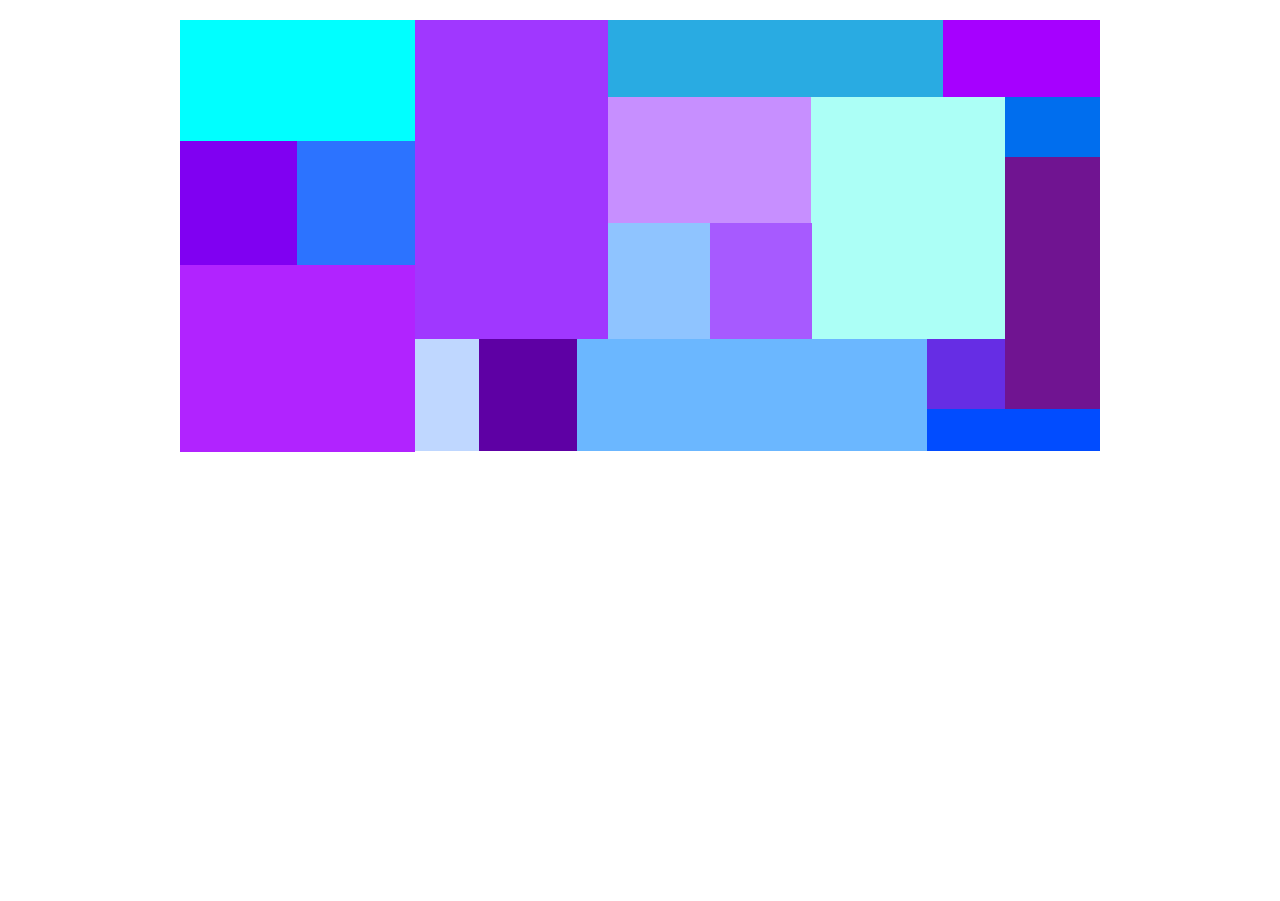
<file: index.html>
<!DOCTYPE html>
<html class="nojs html css_verticalspacer" lang="en-US">
 <head>

  <meta http-equiv="Content-type" content="text/html;charset=UTF-8"/>
  <meta name="generator" content="2017.0.4.363"/>
  
  <script type="text/javascript">
   // Update the 'nojs'/'js' class on the html node
document.documentElement.className = document.documentElement.className.replace(/\bnojs\b/g, 'js');

// Check that all required assets are uploaded and up-to-date
if(typeof Muse == "undefined") window.Muse = {}; window.Muse.assets = {"required":["museutils.js", "museconfig.js", "jquery.watch.js", "require.js", "index.css"], "outOfDate":[]};
</script>
  
  <title>Home</title>
  <!-- CSS -->
  <link rel="stylesheet" type="text/css" href="css/site_global.css?crc=443350757"/>
  <link rel="stylesheet" type="text/css" href="css/index.css?crc=4109415249" id="pagesheet"/>
   </head>
 <body>

  <div class="clearfix" id="page"><!-- group -->
   <div class="clearfix grpelem" id="pu180"><!-- column -->
    <a class="nonblock nontext colelem" id="u180" href="assets/poem.html"><!-- simple frame --></a>
    <div class="clearfix colelem" id="pu165"><!-- group -->
     <div class="grpelem" id="u165"><!-- simple frame --></div>
     <div class="grpelem" id="u162"><!-- simple frame --></div>
    </div>
    <a class="nonblock nontext colelem" id="u159" href="assets/arrow.gif"><!-- simple frame --></a>
   </div>
   <div class="clearfix grpelem" id="pu105"><!-- group -->
    <a class="nonblock nontext grpelem" id="u105" href="assets/variation2.html"><!-- simple frame --></a>
    <a class="nonblock nontext grpelem" id="u108" href="assets/camera.gif"><!-- simple frame --></a>
    <div class="grpelem" id="u111"><!-- simple frame --></div>
    <a class="nonblock nontext grpelem" id="u114" href="assets/about.html"><!-- simple frame --></a>
    <div class="grpelem" id="u117"><!-- simple frame --></div>
    <a class="nonblock nontext grpelem" id="u120" href="assets/v3.html"><!-- simple frame --></a>
    <div class="grpelem" id="u129"><!-- simple frame --></div>
    <div class="grpelem" id="u135"><!-- simple frame --></div>
    <a class="nonblock nontext grpelem" id="u138" href="assets/variation1.html"><!-- simple frame --></a>
    <a class="nonblock nontext grpelem" id="u141" href="assets/copyright.html"><!-- simple frame --></a>
    <a class="nonblock nontext grpelem" id="u144" href="assets/variation4.html"><!-- simple frame --></a>
    <a class="nonblock nontext grpelem" id="u147" href="assets/stargif-.gif"><!-- simple frame --></a>
    <a class="nonblock nontext grpelem" id="u150" href="assets/mountain.gif"><!-- simple frame --></a>
    <div class="grpelem" id="u156"><!-- simple frame --></div>
   </div>
   <div class="verticalspacer" data-offset-top="451" data-content-above-spacer="451" data-content-below-spacer="61"></div>
  </div>
  <!-- Other scripts -->
  <script type="text/javascript">
   // Decide weather to suppress missing file error or not based on preference setting
var suppressMissingFileError = false
</script>
  <script type="text/javascript">
   window.Muse.assets.check=function(d){if(!window.Muse.assets.checked){window.Muse.assets.checked=!0;var b={},c=function(a,b){if(window.getComputedStyle){var c=window.getComputedStyle(a,null);return c&&c.getPropertyValue(b)||c&&c[b]||""}if(document.documentElement.currentStyle)return(c=a.currentStyle)&&c[b]||a.style&&a.style[b]||"";return""},a=function(a){if(a.match(/^rgb/))return a=a.replace(/\s+/g,"").match(/([\d\,]+)/gi)[0].split(","),(parseInt(a[0])<<16)+(parseInt(a[1])<<8)+parseInt(a[2]);if(a.match(/^\#/))return parseInt(a.substr(1),
16);return 0},g=function(g){for(var f=document.getElementsByTagName("link"),h=0;h<f.length;h++)if("text/css"==f[h].type){var i=(f[h].href||"").match(/\/?css\/([\w\-]+\.css)\?crc=(\d+)/);if(!i||!i[1]||!i[2])break;b[i[1]]=i[2]}f=document.createElement("div");f.className="version";f.style.cssText="display:none; width:1px; height:1px;";document.getElementsByTagName("body")[0].appendChild(f);for(h=0;h<Muse.assets.required.length;){var i=Muse.assets.required[h],l=i.match(/([\w\-\.]+)\.(\w+)$/),k=l&&l[1]?
l[1]:null,l=l&&l[2]?l[2]:null;switch(l.toLowerCase()){case "css":k=k.replace(/\W/gi,"_").replace(/^([^a-z])/gi,"_$1");f.className+=" "+k;k=a(c(f,"color"));l=a(c(f,"backgroundColor"));k!=0||l!=0?(Muse.assets.required.splice(h,1),"undefined"!=typeof b[i]&&(k!=b[i]>>>24||l!=(b[i]&16777215))&&Muse.assets.outOfDate.push(i)):h++;f.className="version";break;case "js":h++;break;default:throw Error("Unsupported file type: "+l);}}d?d().jquery!="1.8.3"&&Muse.assets.outOfDate.push("jquery-1.8.3.min.js"):Muse.assets.required.push("jquery-1.8.3.min.js");
f.parentNode.removeChild(f);if(Muse.assets.outOfDate.length||Muse.assets.required.length)f="Some files on the server may be missing or incorrect. Clear browser cache and try again. If the problem persists please contact website author.",g&&Muse.assets.outOfDate.length&&(f+="\nOut of date: "+Muse.assets.outOfDate.join(",")),g&&Muse.assets.required.length&&(f+="\nMissing: "+Muse.assets.required.join(",")),suppressMissingFileError?(f+="\nUse SuppressMissingFileError key in AppPrefs.xml to show missing file error pop up.",console.log(f)):alert(f)};location&&location.search&&location.search.match&&location.search.match(/muse_debug/gi)?
setTimeout(function(){g(!0)},5E3):g()}};
var muse_init=function(){require.config({baseUrl:""});require(["jquery","museutils","whatinput","jquery.watch"],function(d){var $ = d;$(document).ready(function(){try{
window.Muse.assets.check($);/* body */
Muse.Utils.transformMarkupToFixBrowserProblemsPreInit();/* body */
Muse.Utils.prepHyperlinks(true);/* body */
Muse.Utils.fullPage('#page');/* 100% height page */
Muse.Utils.showWidgetsWhenReady();/* body */
Muse.Utils.transformMarkupToFixBrowserProblems();/* body */
}catch(b){if(b&&"function"==typeof b.notify?b.notify():Muse.Assert.fail("Error calling selector function: "+b),false)throw b;}})})};

</script>
  <!-- RequireJS script -->
  <script src="scripts/require.js?crc=3951022091" type="text/javascript" async data-main="scripts/museconfig.js?crc=474374037" onload="if (requirejs) requirejs.onError = function(requireType, requireModule) { if (requireType && requireType.toString && requireType.toString().indexOf && 0 <= requireType.toString().indexOf('#scripterror')) window.Muse.assets.check(); }" onerror="window.Muse.assets.check();"></script>
   </body>
</html>
</file>
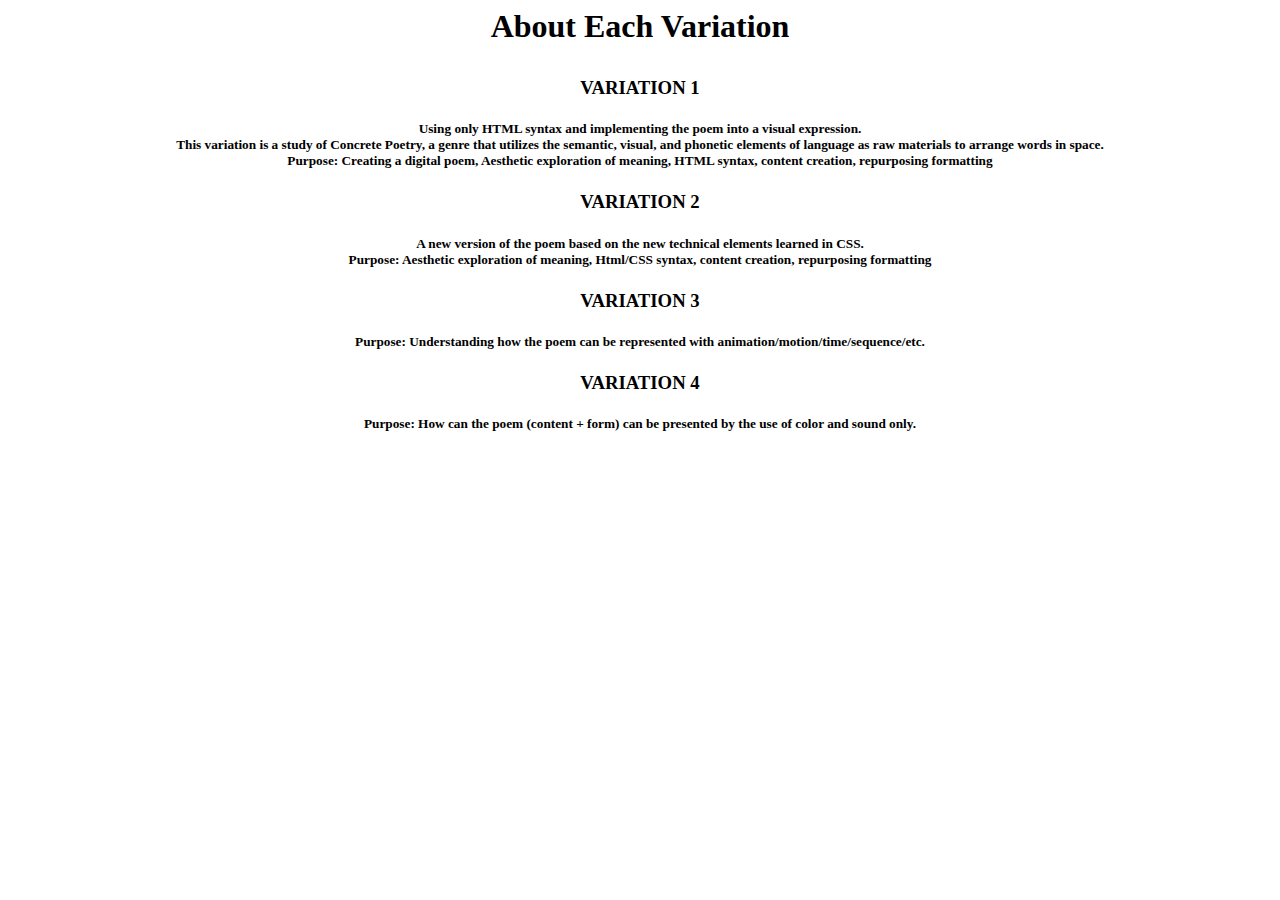
<file: assets/about.html>
<html>

<head>
<title> About </title>
</head>

<h1> 

<p> 

<center> About Each Variation </p>

</h1>

<h3> <center> VARIATION 1 </center> </h3> 

<h5> <center> Using only HTML syntax and implementing the poem into a visual expression. </br>  This variation is a study of Concrete Poetry, a genre that utilizes the semantic, visual, and phonetic elements of language as raw materials to arrange words in space. </br> 


Purpose:
Creating a digital poem, Aesthetic exploration of meaning, HTML syntax, content creation, repurposing formatting </center>
</h5>


<h3> <center> VARIATION 2 </h3>

<h5> <center> A new version of the poem based on the new technical elements learned in CSS. </br>  

Purpose:
Aesthetic exploration of meaning, Html/CSS syntax, content creation, repurposing formatting

</h5>


<h3> <center> VARIATION 3 </h3>

<h5> <center> Purpose: Understanding how the poem can be represented with animation/motion/time/sequence/etc. </br>
</h5>

<h3> <center> VARIATION 4 </h3>


<h5> <center> Purpose:

How can the poem (content + form) can be presented by the use of color and sound only. </h5> 

</center>



</html>
</file>
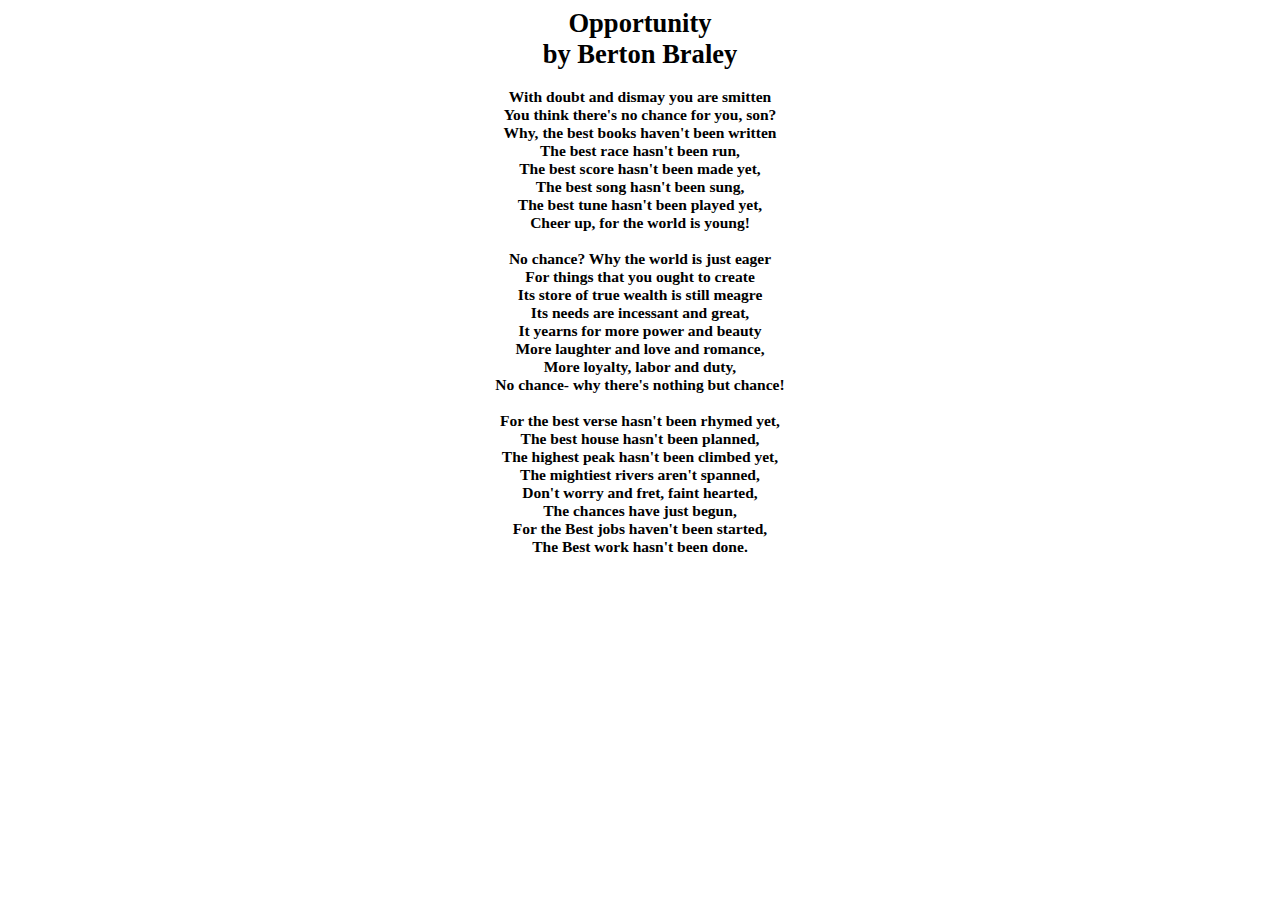
<file: assets/poem.html>
<html>

<head>
<title> Opportunity by Berton Braley </title>
</head>

<h5> 

<p> 

<center> <h1> Opportunity </br>
by Berton Braley </h1>

<h3> 

With doubt and dismay you are smitten </br>
You think there's no chance for you, son? </br>
Why, the best books haven't been written </br>
The best race hasn't been run,</br>
The best score hasn't been made yet,</br>
The best song hasn't been sung,</br>
The best tune hasn't been played yet,</br>
Cheer up, for the world is young!</br></br>

No chance? Why the world is just eager</br>
For things that you ought to create</br>
Its store of true wealth is still meagre</br>
Its needs are incessant and great,</br>
It yearns for more power and beauty</br>
More laughter and love and romance,</br>
More loyalty, labor and duty,</br>
No chance- why there's nothing but chance!</br></br>

For the best verse hasn't been rhymed yet,</br>
The best house hasn't been planned,</br>
The highest peak hasn't been climbed yet,</br>
The mightiest rivers aren't spanned,</br>
Don't worry and fret, faint hearted,</br>
The chances have just begun,</br>
For the Best jobs haven't been started,</br>
The Best work hasn't been done. </br> 

</h3>

</center>

</p>

</h5>

</html>
</file>
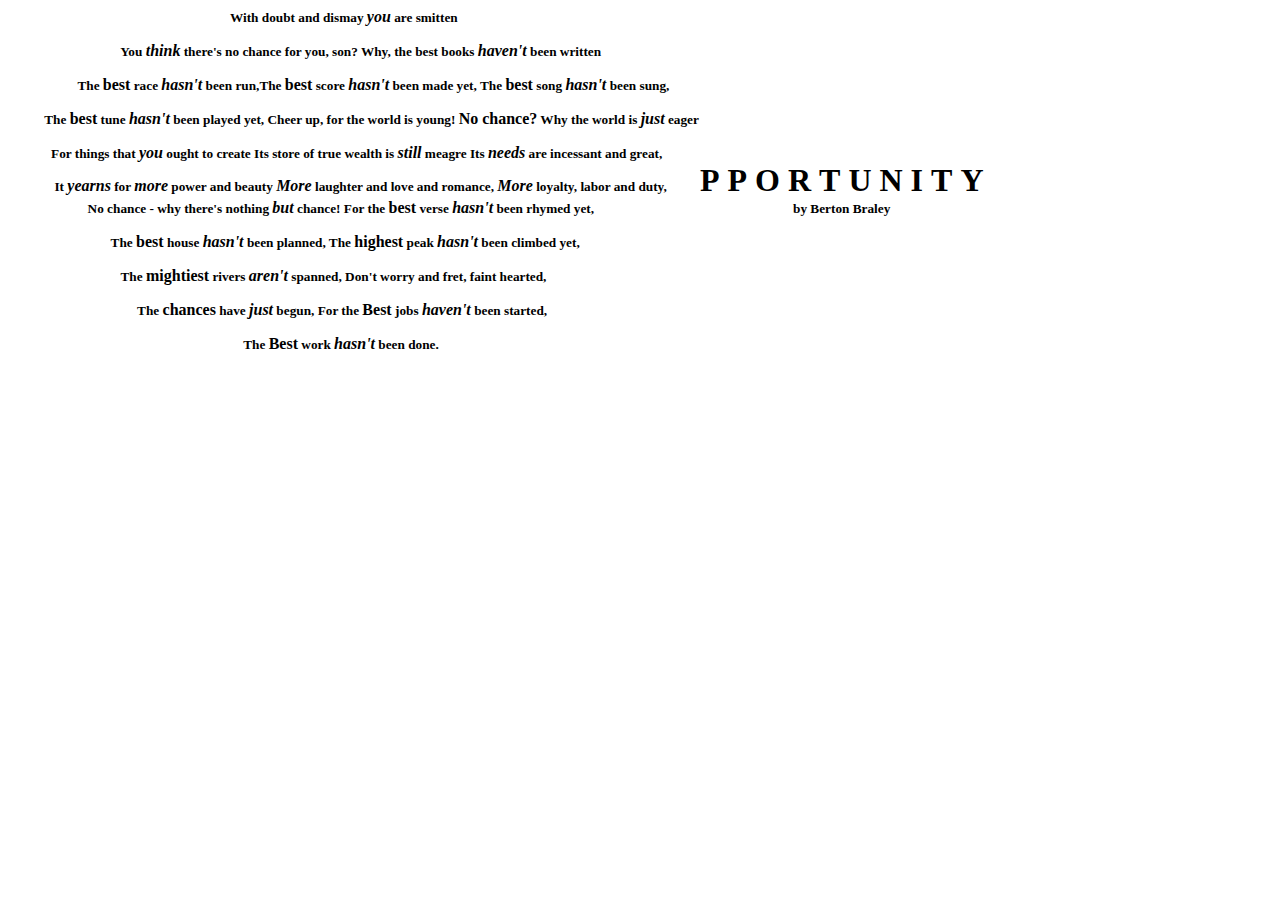
<file: assets/variation1.html>
<html>

<head>
<title> Opportunity by Berton Braley </title>
</head>

<html> 

<h5> 

&nbsp;&nbsp;&nbsp;&nbsp;&nbsp;&nbsp;&nbsp;&nbsp;&nbsp;&nbsp;&nbsp;&nbsp;&nbsp;&nbsp;&nbsp;&nbsp;&nbsp;&nbsp;&nbsp;&nbsp;&nbsp;&nbsp;&nbsp;&nbsp;&nbsp;&nbsp;&nbsp;&nbsp;&nbsp;&nbsp;&nbsp;&nbsp;&nbsp;&nbsp;&nbsp;&nbsp;&nbsp;&nbsp;&nbsp;&nbsp;&nbsp;&nbsp;&nbsp;&nbsp;&nbsp;&nbsp;&nbsp;&nbsp;&nbsp;&nbsp;&nbsp;&nbsp;&nbsp;&nbsp;&nbsp;&nbsp;&nbsp;&nbsp;&nbsp;&nbsp;&nbsp;&nbsp;&nbsp;&nbsp;&nbsp;&nbsp;

With doubt and dismay <font size="3"><em>you</em></font> are smitten <br /> <br />

&nbsp;&nbsp;&nbsp;&nbsp;&nbsp;&nbsp;&nbsp;&nbsp;&nbsp;&nbsp;&nbsp;&nbsp;&nbsp;&nbsp;&nbsp;&nbsp;&nbsp;&nbsp;&nbsp;&nbsp;&nbsp;&nbsp;&nbsp;&nbsp;&nbsp;&nbsp;&nbsp;&nbsp;&nbsp;&nbsp;&nbsp;&nbsp;&nbsp;

You <font size="3"><em>think</em></font> there's no chance for you, son? Why, the best books <font size="3"> <em>haven't</em></font> been written <br /> <br />

&nbsp;&nbsp;&nbsp;&nbsp;&nbsp;&nbsp;&nbsp;&nbsp;&nbsp;&nbsp;&nbsp;&nbsp;&nbsp;&nbsp;&nbsp;&nbsp;&nbsp;&nbsp;&nbsp;&nbsp;

The <font size="3">best</font> race <font size="3"><em>hasn't</em></font> been run,The <font size="3">best</font> score <font size="3"><em>hasn't</em></font> been made yet, The <font size="3">best</font> song <font size="3"><em>hasn't</em></font> been sung,<br /> <br />

&nbsp;&nbsp;&nbsp;&nbsp;&nbsp;&nbsp;&nbsp;&nbsp;&nbsp;&nbsp;

The <font size="3">best</font> tune <font size="3"><em>hasn't</em></font> been played yet, Cheer up, for the world is young! <font size="3">No chance?</font> Why the world is <font size="3"><em>just</em></font> eager <br /> <br />

&nbsp;&nbsp;&nbsp;&nbsp;&nbsp;&nbsp;&nbsp;&nbsp;&nbsp;&nbsp;&nbsp;&nbsp;

For things that <font size="3"><em>you</em></font> ought to create Its store of true wealth is <font size="3"><em>still</em></font> meagre Its <font size="3"><em>needs</em></font> are incessant and great, <br />

&nbsp;&nbsp;&nbsp;&nbsp;&nbsp;&nbsp;&nbsp;&nbsp;&nbsp;&nbsp;&nbsp;&nbsp;&nbsp;

It <font size="3"><em>yearns</em></font> for <font size="3"><em>more</em></font> power and beauty <font size="3"><em>More</em></font> laughter and love and romance, <font size="3"><em>More</em></font> loyalty, labor and duty, 

&nbsp;&nbsp;&nbsp;&nbsp;&nbsp;&nbsp;&nbsp;&nbsp;&nbsp;<font size="6">P&nbsp;P&nbsp;O&nbsp;R&nbsp;T&nbsp;U&nbsp;N&nbsp;I&nbsp;T&nbsp;Y </font> 

<br />

&nbsp;&nbsp;&nbsp;&nbsp;&nbsp;&nbsp;&nbsp;&nbsp;&nbsp;&nbsp;&nbsp;&nbsp;&nbsp;&nbsp;&nbsp;&nbsp;&nbsp;&nbsp;&nbsp;&nbsp;&nbsp;&nbsp;&nbsp;

No chance - why there's nothing <font size="3"><em>but</em></font> chance! For the <font size="3">best</font> verse <font size="3"><em>hasn't</em></font> been rhymed yet,

&nbsp;&nbsp;&nbsp;&nbsp;&nbsp;&nbsp;&nbsp;&nbsp;&nbsp;&nbsp;&nbsp;&nbsp;&nbsp;&nbsp;&nbsp;&nbsp;&nbsp;&nbsp;&nbsp;&nbsp;&nbsp;&nbsp;&nbsp;&nbsp;&nbsp;&nbsp;&nbsp;&nbsp;&nbsp;&nbsp;&nbsp;&nbsp;&nbsp;&nbsp;&nbsp;&nbsp;&nbsp;&nbsp;&nbsp;&nbsp;&nbsp;&nbsp;&nbsp;&nbsp;&nbsp;&nbsp;&nbsp;&nbsp;&nbsp;&nbsp;&nbsp;&nbsp;&nbsp;&nbsp;&nbsp;&nbsp;&nbsp;&nbsp;
 
by Berton Braley

<br />  <br />

&nbsp;&nbsp;&nbsp;&nbsp;&nbsp;&nbsp;&nbsp;&nbsp;&nbsp;&nbsp;&nbsp;&nbsp;&nbsp;&nbsp;&nbsp;&nbsp;&nbsp;&nbsp;&nbsp;&nbsp;&nbsp;&nbsp;&nbsp;&nbsp;&nbsp;&nbsp;&nbsp;&nbsp;&nbsp;&nbsp;

The <font size="3">best</font> house <font size="3"><em>hasn't</em></font> been planned, The <font size="3">highest</font> peak <font size="3"><em>hasn't</em></font> been climbed yet, <br />  <br />

&nbsp;&nbsp;&nbsp;&nbsp;&nbsp;&nbsp;&nbsp;&nbsp;&nbsp;&nbsp;&nbsp;&nbsp;&nbsp;&nbsp;&nbsp;&nbsp;&nbsp;&nbsp;&nbsp;&nbsp;&nbsp;&nbsp;&nbsp;&nbsp;&nbsp;&nbsp;&nbsp;&nbsp;&nbsp;&nbsp;&nbsp;&nbsp;&nbsp; 

The <font size="3">mightiest</font> rivers <font size="3"><em>aren't</em></font> spanned, Don't worry and fret, faint hearted, <br />  <br />

&nbsp;&nbsp;&nbsp;&nbsp;&nbsp;&nbsp;&nbsp;&nbsp;&nbsp;&nbsp;&nbsp;&nbsp;&nbsp;&nbsp;&nbsp;&nbsp;&nbsp;&nbsp;&nbsp;&nbsp;&nbsp;&nbsp;&nbsp;&nbsp;&nbsp;&nbsp;&nbsp;&nbsp;&nbsp;&nbsp;&nbsp;&nbsp;&nbsp;&nbsp;&nbsp;&nbsp;&nbsp;&nbsp;

The <font size="3">chances</font> have <font size="3"><em>just</em></font> begun, 
For the <font size="3">Best</font> jobs <font size="3"><em>haven't</em></font> been started, <br />  <br />

&nbsp;&nbsp;&nbsp;&nbsp;&nbsp;&nbsp;&nbsp;&nbsp;&nbsp;&nbsp;&nbsp;&nbsp;&nbsp;&nbsp;&nbsp;&nbsp;&nbsp;&nbsp;&nbsp;&nbsp;&nbsp;&nbsp;&nbsp;&nbsp;&nbsp;&nbsp;&nbsp;&nbsp;&nbsp;&nbsp;&nbsp;&nbsp;&nbsp;&nbsp;&nbsp;&nbsp;&nbsp;&nbsp;&nbsp;&nbsp;&nbsp;&nbsp;&nbsp;&nbsp;&nbsp;&nbsp;&nbsp;&nbsp;&nbsp;&nbsp;&nbsp;&nbsp;&nbsp;&nbsp;&nbsp;&nbsp;&nbsp;&nbsp;&nbsp;&nbsp;&nbsp;&nbsp;&nbsp;&nbsp;&nbsp;&nbsp;&nbsp;&nbsp;&nbsp;&nbsp;

The <font size="3">Best</font> work <font size="3"><em>hasn't</em></font> been done.

</h5>

</html>
</file>
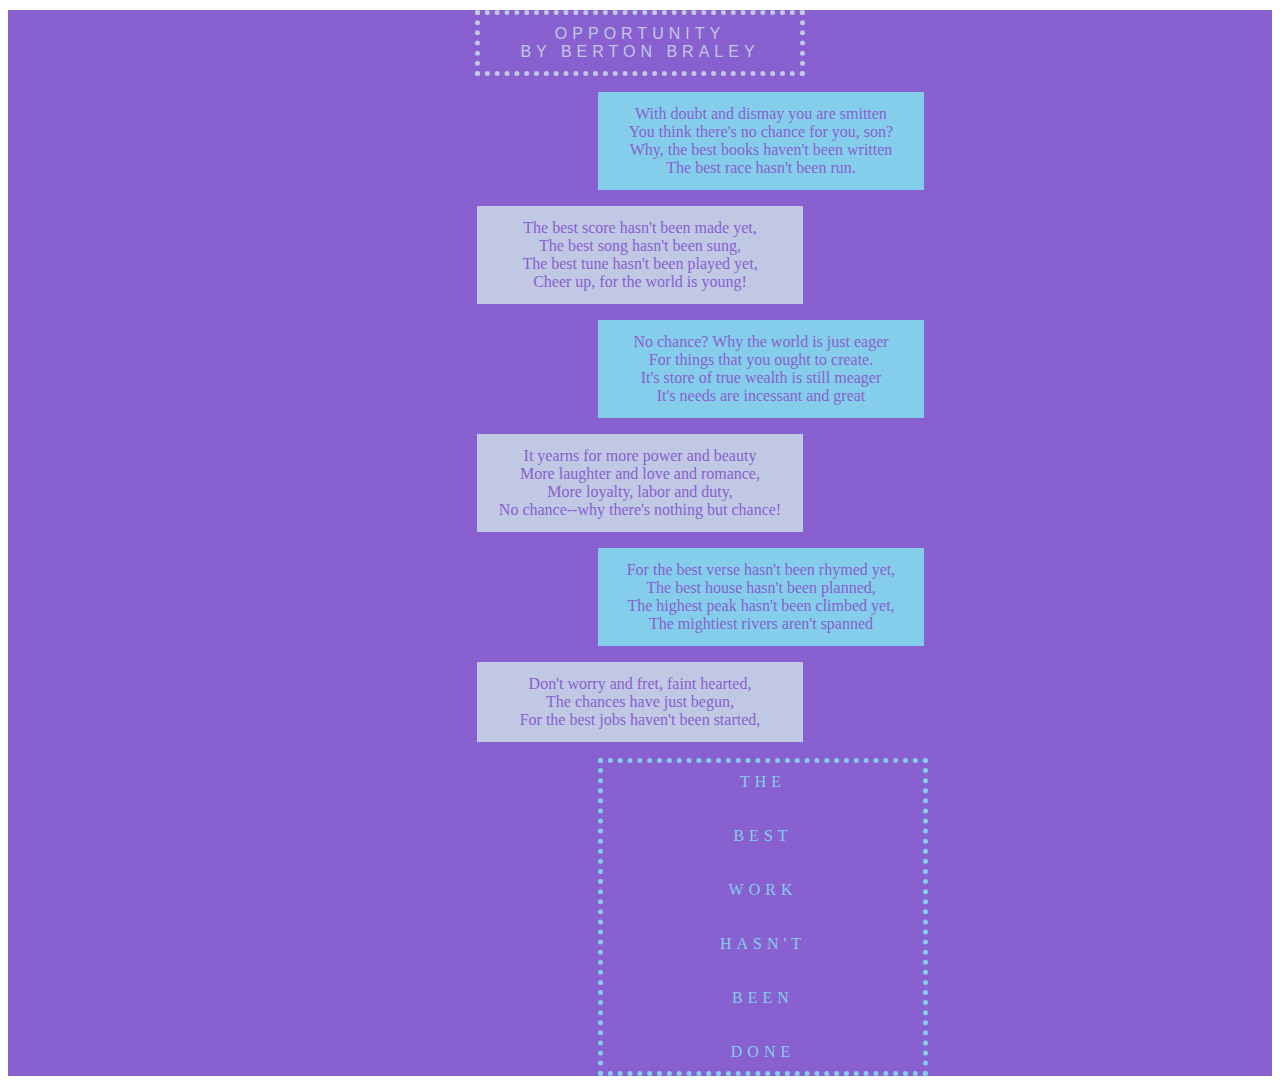
<file: assets/variation2.html>
<!DOCTYPE html>

<html>
<title> Opportunity </title>

<head>

<style type="text/css">

.opp {font-family: Helvetica;
	letter-spacing: 5px;
	text-align: center;
	width: 300px;
	border: 5px dotted #C1C8E4;
	padding: 10px;
	margin: 10px auto 10px auto;
	text-align: center;
	color:  #C1C8E4;
	background-color: #8860D0;} 

.p1 {font-family: Tahoma;
	font-weight: 300px;
	text-align: center;
	width: 300px;
	border: 3px solid #84CEEB;
	padding: 10px;
	margin-left: 590px;
	color:  #8860D0;
	background-color: #84CEEB;}

.p2 {font-family: Tahoma;
	text-align: center;
	width: 300px;
	border: 3px solid #C1C8E4;
	padding: 10px;
	margin: 10px auto 10px auto;
	color:  #8860D0;
	background-color: #C1C8E4;}

.p3 {font-family: Tahoma;
	text-align: center;
	width: 300px;
	border: 3px solid #84CEEB;
	padding: 10px;
	margin-left: 590px;
	color:  #8860D0;
	background-color: #84CEEB; }

.p4 {font-family: Tahoma; 
	text-align: center;
	width: 300px;
	border: 3px solid #C1C8E4;;
	padding: 10px;
	margin: 10px auto 10px auto;
	color:  #8860D0;
	background-color: #C1C8E4;; }

.p5 {font-family: Tahoma;
	text-align: center;
	width: 300px;
	border: 3px solid #84CEEB;
	padding: 10px;
	margin-left: 590px;
	color:  #8860D0;
	background-color: #84CEEB; }

.final {font-family: Tahoma;
	text-align: center;
	width: 300px;
	border: 3px solid #C1C8E4;
	padding: 10px;
	margin: 10px auto 10px auto;
	color:  #8860D0;
	background-color: #C1C8E4; }

.work {font-family: Tahoma;
	letter-spacing: 5px;
	text-align: center;
	width: 300px;
	border: 5px dotted #84CEEB;
	padding: 10px;
	margin-left: 590px;
	color:  #84CEEB;
	background-color: #8860D0; }


#main {background-color: #8860D0; }

</style> 

</head>

<body>

<div id="main">

<div style="text-align:center">

<p class= "opp"> OPPORTUNITY <br />
		BY BERTON BRALEY

<p class="p1"> With doubt and dismay you are smitten<br />
You think there's no chance for you, son?<br />
Why, the best books haven't been written<br />
The best race hasn't been run.</p> 

<p class="p2" > The best score hasn't been made yet,<br />
The best song hasn't been sung,<br />
The best tune hasn't been played yet,<br />
Cheer up, for the world is young!  </p>

<p class="p3"> No chance? Why the world is just eager<br />
For things that you ought to create.<br />
It's store of true wealth is still meager<br />
It's needs are incessant and great </p> 

<p class="p4"> It yearns for more power and beauty <br />
More laughter and love and romance, <br />
More loyalty, labor and duty, <br />
No chance--why there's nothing but chance! </p> 

<p class="p5"> For the best verse hasn't been rhymed yet, <br />
The best house hasn't been planned,<br />
The highest peak hasn't been climbed yet,<br />
The mightiest rivers aren't spanned </p>

<p class="final"> 
Don't worry and fret, faint hearted,<br />
The chances have just begun,<br />
For the best jobs haven't been started,</p>

<p class="work">
THE  <br /><br /><br />
BEST <br /><br /><br /> 
WORK <br /><br /><br /> 
HASN'T <br /><br /><br /> 
BEEN <br /><br /><br /> 
DONE </p> 


</div>

</body> 

</html>
</file>
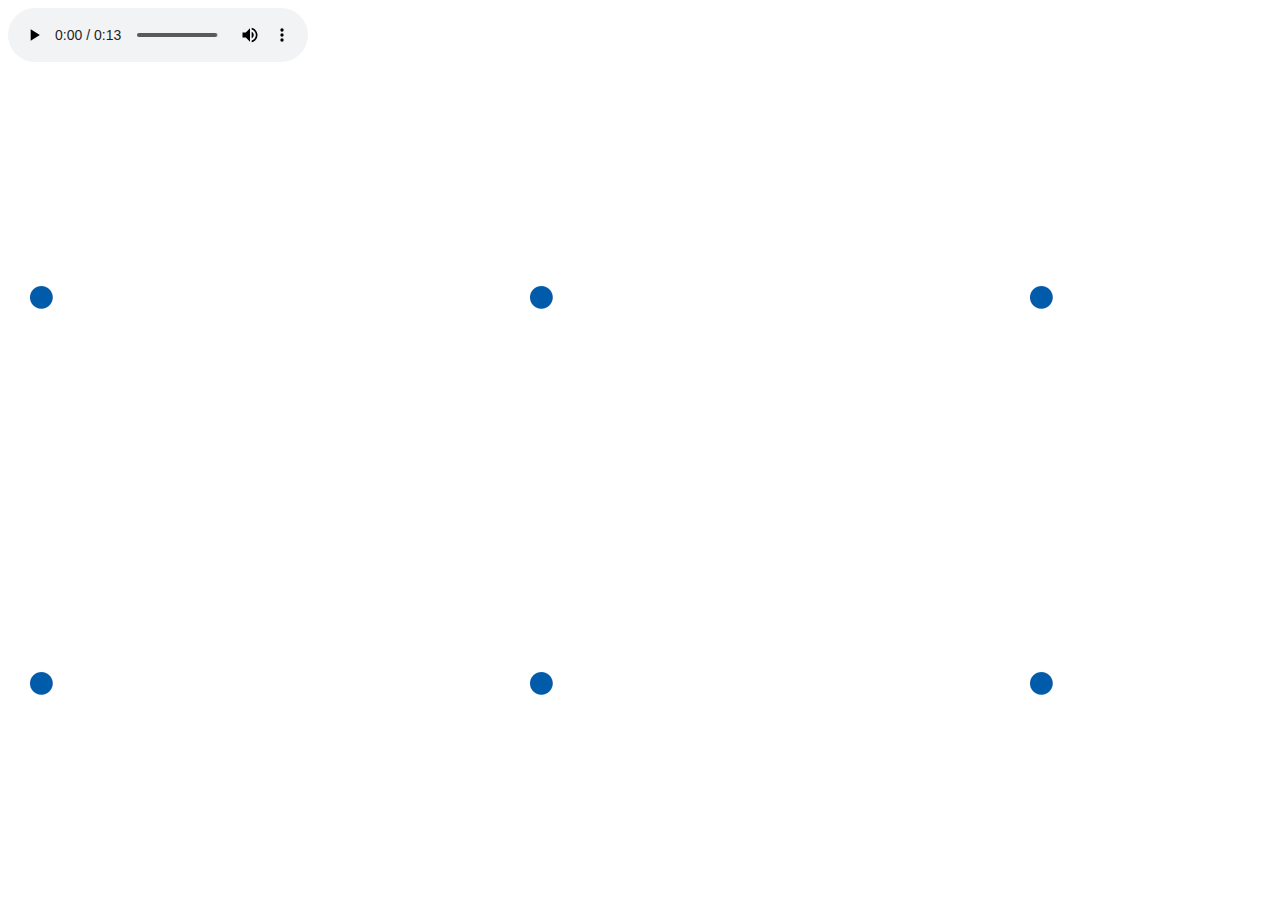
<file: assets/variation4.html>
<!DOCTYPE html>
<html>
<body>

<style>
body {
    background-image: url("ball-animation.gif");
}
</style>


<audio controls autoplay>

<source src="Ball Animation Audio.mp4" type="audio/mp4">
Your browser does not support the audio element.

</audio>

</body>

</html>
</file>
<file: css/site_global.css>
html{min-height:100%;min-width:100%;-ms-text-size-adjust:none;}body,div,dl,dt,dd,ul,ol,li,nav,h1,h2,h3,h4,h5,h6,pre,code,form,fieldset,legend,input,button,textarea,p,blockquote,th,td,a{margin:0px;padding:0px;border-width:0px;border-style:solid;border-color:transparent;-webkit-transform-origin:left top;-ms-transform-origin:left top;-o-transform-origin:left top;transform-origin:left top;background-repeat:no-repeat;}button.submit-btn{-moz-box-sizing:content-box;-webkit-box-sizing:content-box;box-sizing:content-box;}.transition{-webkit-transition-property:background-image,background-position,background-color,border-color,border-radius,color,font-size,font-style,font-weight,letter-spacing,line-height,text-align,box-shadow,text-shadow,opacity;transition-property:background-image,background-position,background-color,border-color,border-radius,color,font-size,font-style,font-weight,letter-spacing,line-height,text-align,box-shadow,text-shadow,opacity;}.transition *{-webkit-transition:inherit;transition:inherit;}table{border-collapse:collapse;border-spacing:0px;}fieldset,img{border:0px;border-style:solid;-webkit-transform-origin:left top;-ms-transform-origin:left top;-o-transform-origin:left top;transform-origin:left top;}address,caption,cite,code,dfn,em,strong,th,var,optgroup{font-style:inherit;font-weight:inherit;}del,ins{text-decoration:none;}li{list-style:none;}caption,th{text-align:left;}h1,h2,h3,h4,h5,h6{font-size:100%;font-weight:inherit;}input,button,textarea,select,optgroup,option{font-family:inherit;font-size:inherit;font-style:inherit;font-weight:inherit;}.form-grp input,.form-grp textarea{-webkit-appearance:none;-webkit-border-radius:0;}body{font-family:Arial, Helvetica Neue, Helvetica, sans-serif;text-align:left;font-size:14px;line-height:17px;word-wrap:break-word;text-rendering:optimizeLegibility;-moz-font-feature-settings:'liga';-ms-font-feature-settings:'liga';-webkit-font-feature-settings:'liga';font-feature-settings:'liga';}a:link{color:#0000FF;text-decoration:underline;}a:visited{color:#800080;text-decoration:underline;}a:hover{color:#0000FF;text-decoration:underline;}a:active{color:#EE0000;text-decoration:underline;}a.nontext{color:black;text-decoration:none;font-style:normal;font-weight:normal;}.normal_text{color:#000000;direction:ltr;font-family:Arial, Helvetica Neue, Helvetica, sans-serif;font-size:14px;font-style:normal;font-weight:normal;letter-spacing:0px;line-height:17px;text-align:left;text-decoration:none;text-indent:0px;text-transform:none;vertical-align:0px;padding:0px;}.list0 li:before{position:absolute;right:100%;letter-spacing:0px;text-decoration:none;font-weight:normal;font-style:normal;}.rtl-list li:before{right:auto;left:100%;}.nls-None > li:before,.nls-None .list3 > li:before,.nls-None .list6 > li:before{margin-right:6px;content:'•';}.nls-None .list1 > li:before,.nls-None .list4 > li:before,.nls-None .list7 > li:before{margin-right:6px;content:'○';}.nls-None,.nls-None .list1,.nls-None .list2,.nls-None .list3,.nls-None .list4,.nls-None .list5,.nls-None .list6,.nls-None .list7,.nls-None .list8{padding-left:34px;}.nls-None.rtl-list,.nls-None .list1.rtl-list,.nls-None .list2.rtl-list,.nls-None .list3.rtl-list,.nls-None .list4.rtl-list,.nls-None .list5.rtl-list,.nls-None .list6.rtl-list,.nls-None .list7.rtl-list,.nls-None .list8.rtl-list{padding-left:0px;padding-right:34px;}.nls-None .list2 > li:before,.nls-None .list5 > li:before,.nls-None .list8 > li:before{margin-right:6px;content:'-';}.nls-None.rtl-list > li:before,.nls-None .list1.rtl-list > li:before,.nls-None .list2.rtl-list > li:before,.nls-None .list3.rtl-list > li:before,.nls-None .list4.rtl-list > li:before,.nls-None .list5.rtl-list > li:before,.nls-None .list6.rtl-list > li:before,.nls-None .list7.rtl-list > li:before,.nls-None .list8.rtl-list > li:before{margin-right:0px;margin-left:6px;}.TabbedPanelsTab{white-space:nowrap;}.MenuBar .MenuBarView,.MenuBar .SubMenuView{display:block;list-style:none;}.MenuBar .SubMenu{display:none;position:absolute;}.NoWrap{white-space:nowrap;word-wrap:normal;}.rootelem{margin-left:auto;margin-right:auto;}.colelem{display:inline;float:left;clear:both;}.clearfix:after{content:"\0020";visibility:hidden;display:block;height:0px;clear:both;}*:first-child+html .clearfix{zoom:1;}.clip_frame{overflow:hidden;}.popup_anchor{position:relative;width:0px;height:0px;}.popup_element{z-index:100000;}.svg{display:block;vertical-align:top;}span.wrap{content:'';clear:left;display:block;}span.actAsInlineDiv{display:inline-block;}.position_content,.excludeFromNormalFlow{float:left;}.preload_images{position:absolute;overflow:hidden;left:-9999px;top:-9999px;height:1px;width:1px;}.preload{height:1px;width:1px;}.animateStates{-webkit-transition:0.3s ease-in-out;-moz-transition:0.3s ease-in-out;-o-transition:0.3s ease-in-out;transition:0.3s ease-in-out;}[data-whatinput="mouse"] *:focus,[data-whatinput="touch"] *:focus,input:focus,textarea:focus{outline:none;}textarea{resize:none;overflow:auto;}.fld-prompt{pointer-events:none;}.wrapped-input{position:absolute;top:0px;left:0px;background:transparent;border:none;}.submit-btn{z-index:50000;cursor:pointer;}.anchor_item{width:22px;height:18px;}.MenuBar .SubMenuVisible,.MenuBarVertical .SubMenuVisible,.MenuBar .SubMenu .SubMenuVisible,.popup_element.Active,span.actAsPara,.actAsDiv,a.nonblock.nontext,img.block{display:block;}.widget_invisible,.js .invi,.js .mse_pre_init{visibility:hidden;}.ose_ei{visibility:hidden;z-index:0;}.no_vert_scroll{overflow-y:hidden;}.always_vert_scroll{overflow-y:scroll;}.always_horz_scroll{overflow-x:scroll;}.fullscreen{overflow:hidden;left:0px;top:0px;position:fixed;height:100%;width:100%;-moz-box-sizing:border-box;-webkit-box-sizing:border-box;-ms-box-sizing:border-box;box-sizing:border-box;}.fullwidth{position:absolute;}.borderbox{-moz-box-sizing:border-box;-webkit-box-sizing:border-box;-ms-box-sizing:border-box;box-sizing:border-box;}.scroll_wrapper{position:absolute;overflow:auto;left:0px;right:0px;top:0px;bottom:0px;padding-top:0px;padding-bottom:0px;margin-top:0px;margin-bottom:0px;}.browser_width > *{position:absolute;left:0px;right:0px;}.grpelem,.accordion_wrapper{display:inline;float:left;}.fld-checkbox input[type=checkbox],.fld-radiobutton input[type=radio]{position:absolute;overflow:hidden;clip:rect(0px, 0px, 0px, 0px);height:1px;width:1px;margin:-1px;padding:0px;border:0px;}.fld-checkbox input[type=checkbox] + label,.fld-radiobutton input[type=radio] + label{display:inline-block;background-repeat:no-repeat;cursor:pointer;float:left;width:100%;height:100%;}.pointer_cursor,.fld-recaptcha-mode,.fld-recaptcha-refresh,.fld-recaptcha-help{cursor:pointer;}p,h1,h2,h3,h4,h5,h6,ol,ul,span.actAsPara{max-height:1000000px;}.superscript{vertical-align:super;font-size:66%;line-height:0px;}.subscript{vertical-align:sub;font-size:66%;line-height:0px;}.horizontalSlideShow{-ms-touch-action:pan-y;touch-action:pan-y;}.verticalSlideShow{-ms-touch-action:pan-x;touch-action:pan-x;}.colelem100,.verticalspacer{clear:both;}.list0 li,.MenuBar .MenuItemContainer,.SlideShowContentPanel .fullscreen img,.css_verticalspacer .verticalspacer{position:relative;}.popup_element.Inactive,.js .disn,.js .an_invi,.hidden,.breakpoint{display:none;}#muse_css_mq{position:absolute;display:none;background-color:#FFFFFE;}.fluid_height_spacer{width:0.01px;}.muse_check_css{display:none;position:fixed;}@media screen and (-webkit-min-device-pixel-ratio:0){body{text-rendering:auto;}}
</file>
<file: css/index.css>
.version.index{color:#0000F4;background-color:#F0B351;}#page{z-index:1;width:960px;min-height:438px;background-image:none;border-width:0px;border-color:#000000;background-color:transparent;padding-bottom:62px;margin-left:auto;margin-right:auto;}#pu180{z-index:19;width:0.01px;margin-right:-10000px;margin-top:20px;margin-left:20px;}#u180{z-index:19;width:235px;height:121px;background-color:#00FFFF;position:relative;}#u180:hover{background-color:#6B47D8;width:235px;height:121px;min-height:0px;margin:0px;}#pu165{z-index:18;width:0.01px;}#u165{z-index:18;width:117px;height:124px;background-color:#8000F2;position:relative;margin-right:-10000px;}#u165:hover{background-color:#043DFF;width:117px;height:124px;min-height:0px;margin:0px -10000px 0px 0px;}#u162{z-index:17;width:118px;height:124px;background-color:#2C73FF;position:relative;margin-right:-10000px;left:117px;}#u162:hover{background-color:#DFA2FF;width:118px;height:124px;min-height:0px;margin:0px -10000px 0px 0px;}#u159{z-index:16;width:235px;height:187px;background-color:#B123FF;position:relative;}#u159:hover{background-color:#0067C4;width:235px;height:187px;min-height:0px;margin:0px;}#pu105{z-index:2;width:0.01px;margin-right:-10000px;margin-top:20px;margin-left:255px;}#u105{z-index:2;width:193px;height:320px;background-color:#A037FF;position:relative;margin-right:-10000px;}#u105:hover{background-color:#A2FBFF;width:193px;height:320px;min-height:0px;margin:0px -10000px 0px 0px;}#u108{z-index:3;width:335px;height:77px;background-color:#29ABE2;position:relative;margin-right:-10000px;left:193px;}#u108:hover{background-color:#6B00DD;width:335px;height:77px;min-height:0px;margin:0px -10000px 0px 0px;}#u111{z-index:4;width:203px;height:126px;background-color:#C78FFF;position:relative;margin-right:-10000px;margin-top:77px;left:193px;}#u111:hover{background-color:#007CE0;width:203px;height:126px;min-height:0px;margin:77px -10000px 0px 0px;}#u114{z-index:5;width:194px;height:243px;background-color:#ACFFF6;position:relative;margin-right:-10000px;margin-top:77px;left:396px;}#u114:hover{background-color:#7800B0;width:194px;height:243px;min-height:0px;margin:77px -10000px 0px 0px;}#u117{z-index:6;width:157px;height:77px;background-color:#A600FF;position:relative;margin-right:-10000px;left:528px;}#u117:hover{background-color:#0009F2;width:157px;height:77px;min-height:0px;margin:0px -10000px 0px 0px;}#u120{z-index:7;width:95px;height:60px;background-color:#006EEE;position:relative;margin-right:-10000px;margin-top:77px;left:590px;}#u120:hover{background-color:#6630EE;width:95px;height:60px;min-height:0px;margin:77px -10000px 0px 0px;}#u129{z-index:8;width:95px;height:256px;background-color:#701491;position:relative;margin-right:-10000px;margin-top:137px;left:590px;}#u129:hover{background-color:#292CE2;width:95px;height:256px;min-height:0px;margin:137px -10000px 0px 0px;}#u135{z-index:9;width:173px;height:42px;background-color:#014CFF;position:relative;margin-right:-10000px;margin-top:389px;left:512px;}#u135:hover{background-color:#BC83FF;width:173px;height:42px;min-height:0px;margin:389px -10000px 0px 0px;}#u138{z-index:10;width:78px;height:70px;background-color:#662DE4;position:relative;margin-right:-10000px;margin-top:319px;left:512px;}#u138:hover{background-color:#83ACFF;width:78px;height:70px;min-height:0px;margin:319px -10000px 0px 0px;}#u141{z-index:11;width:350px;height:112px;background-color:#6BB7FF;position:relative;margin-right:-10000px;margin-top:319px;left:162px;}#u141:hover{background-color:#8F00F6;width:350px;height:112px;min-height:0px;margin:319px -10000px 0px 0px;}#u144{z-index:12;width:102px;height:116px;background-color:#A75AFF;position:relative;margin-right:-10000px;margin-top:203px;left:295px;}#u144:hover{background-color:#6098FF;width:102px;height:116px;min-height:0px;margin:203px -10000px 0px 0px;}#u147{z-index:13;width:102px;height:116px;background-color:#8FC4FF;position:relative;margin-right:-10000px;margin-top:203px;left:193px;}#u147:hover{background-color:#6A00A9;width:102px;height:116px;min-height:0px;margin:203px -10000px 0px 0px;}#u150{z-index:14;width:98px;height:112px;background-color:#5E00A4;position:relative;margin-right:-10000px;margin-top:319px;left:64px;}#u150:hover{background-color:#1800C4;width:98px;height:112px;min-height:0px;margin:319px -10000px 0px 0px;}#u156{z-index:15;width:64px;height:112px;background-color:#BFD7FF;position:relative;margin-right:-10000px;margin-top:319px;}#u156:hover{background-color:#CB9AFF;width:64px;height:112px;min-height:0px;margin:319px -10000px 0px 0px;}.css_verticalspacer .verticalspacer{height:calc(100vh - 512px);}#muse_css_mq,.html{background-color:#FFFFFF;}body{position:relative;min-width:960px;}
</file>
